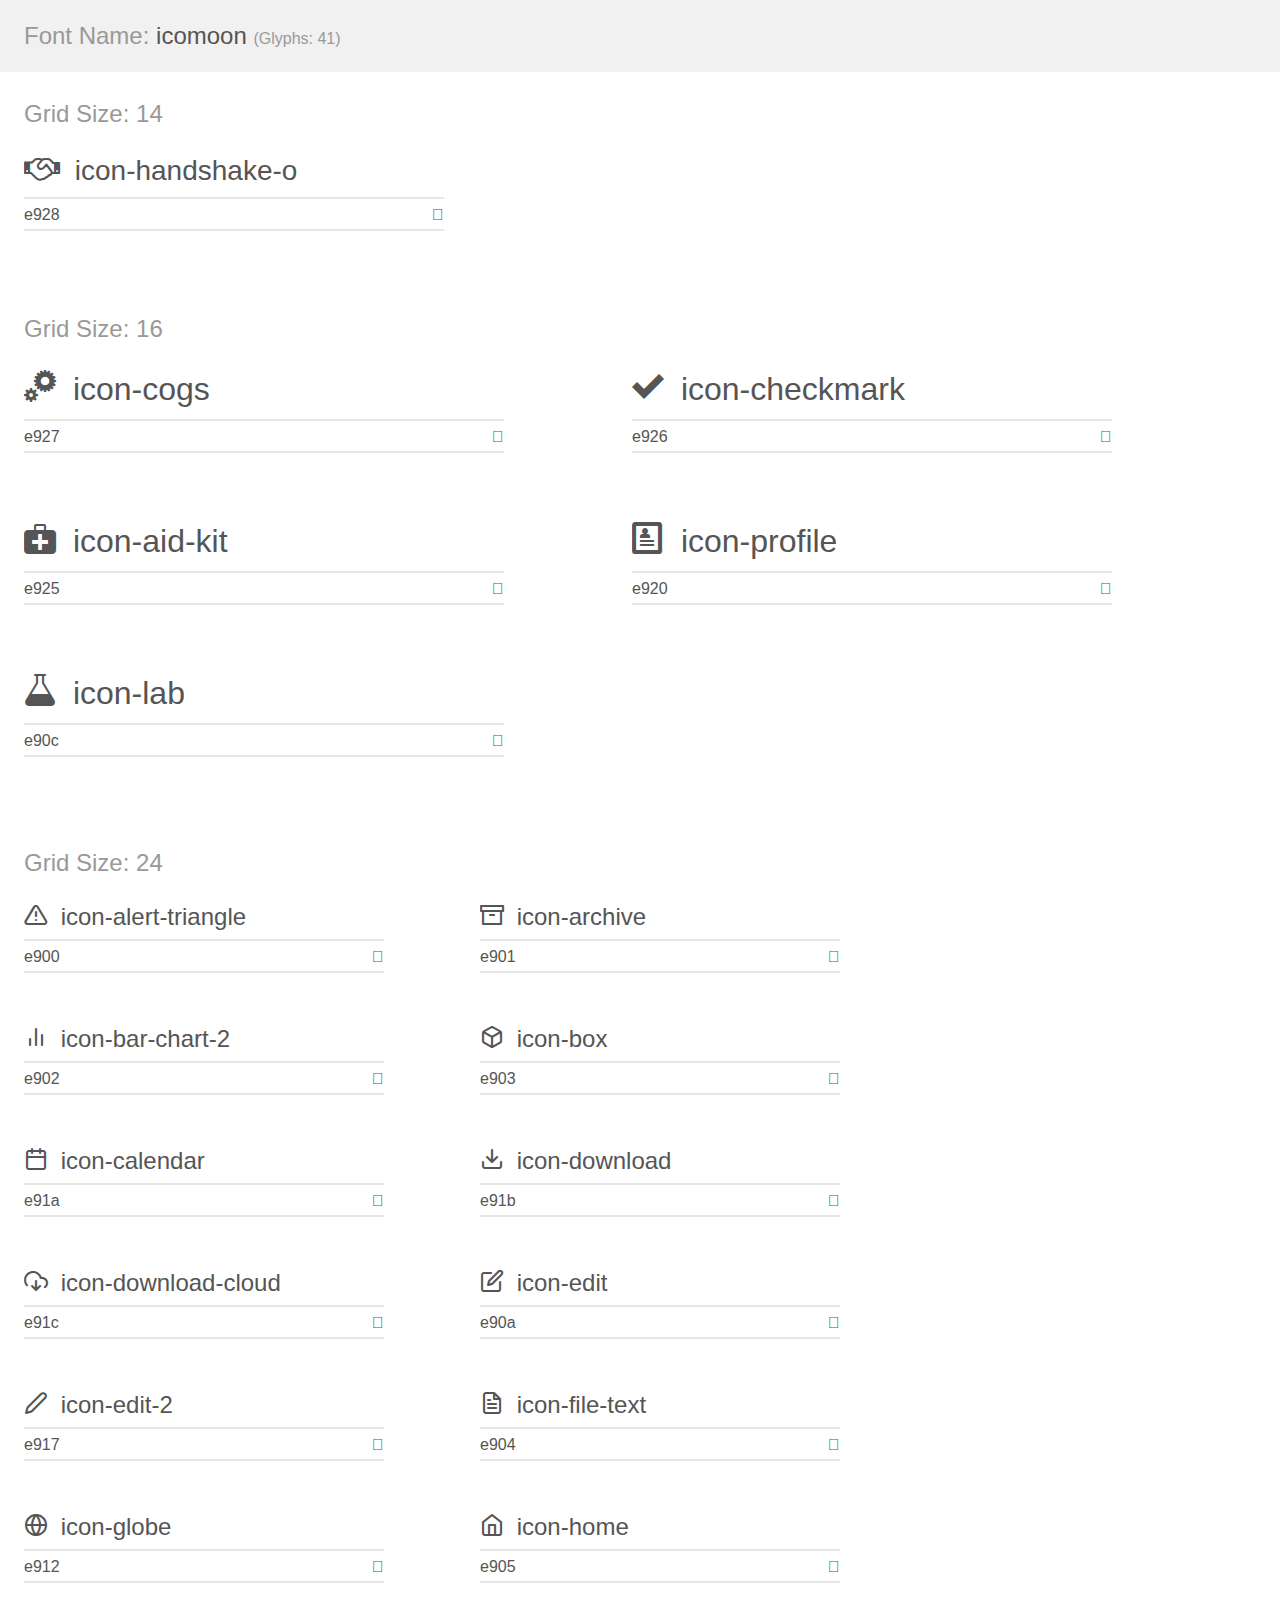
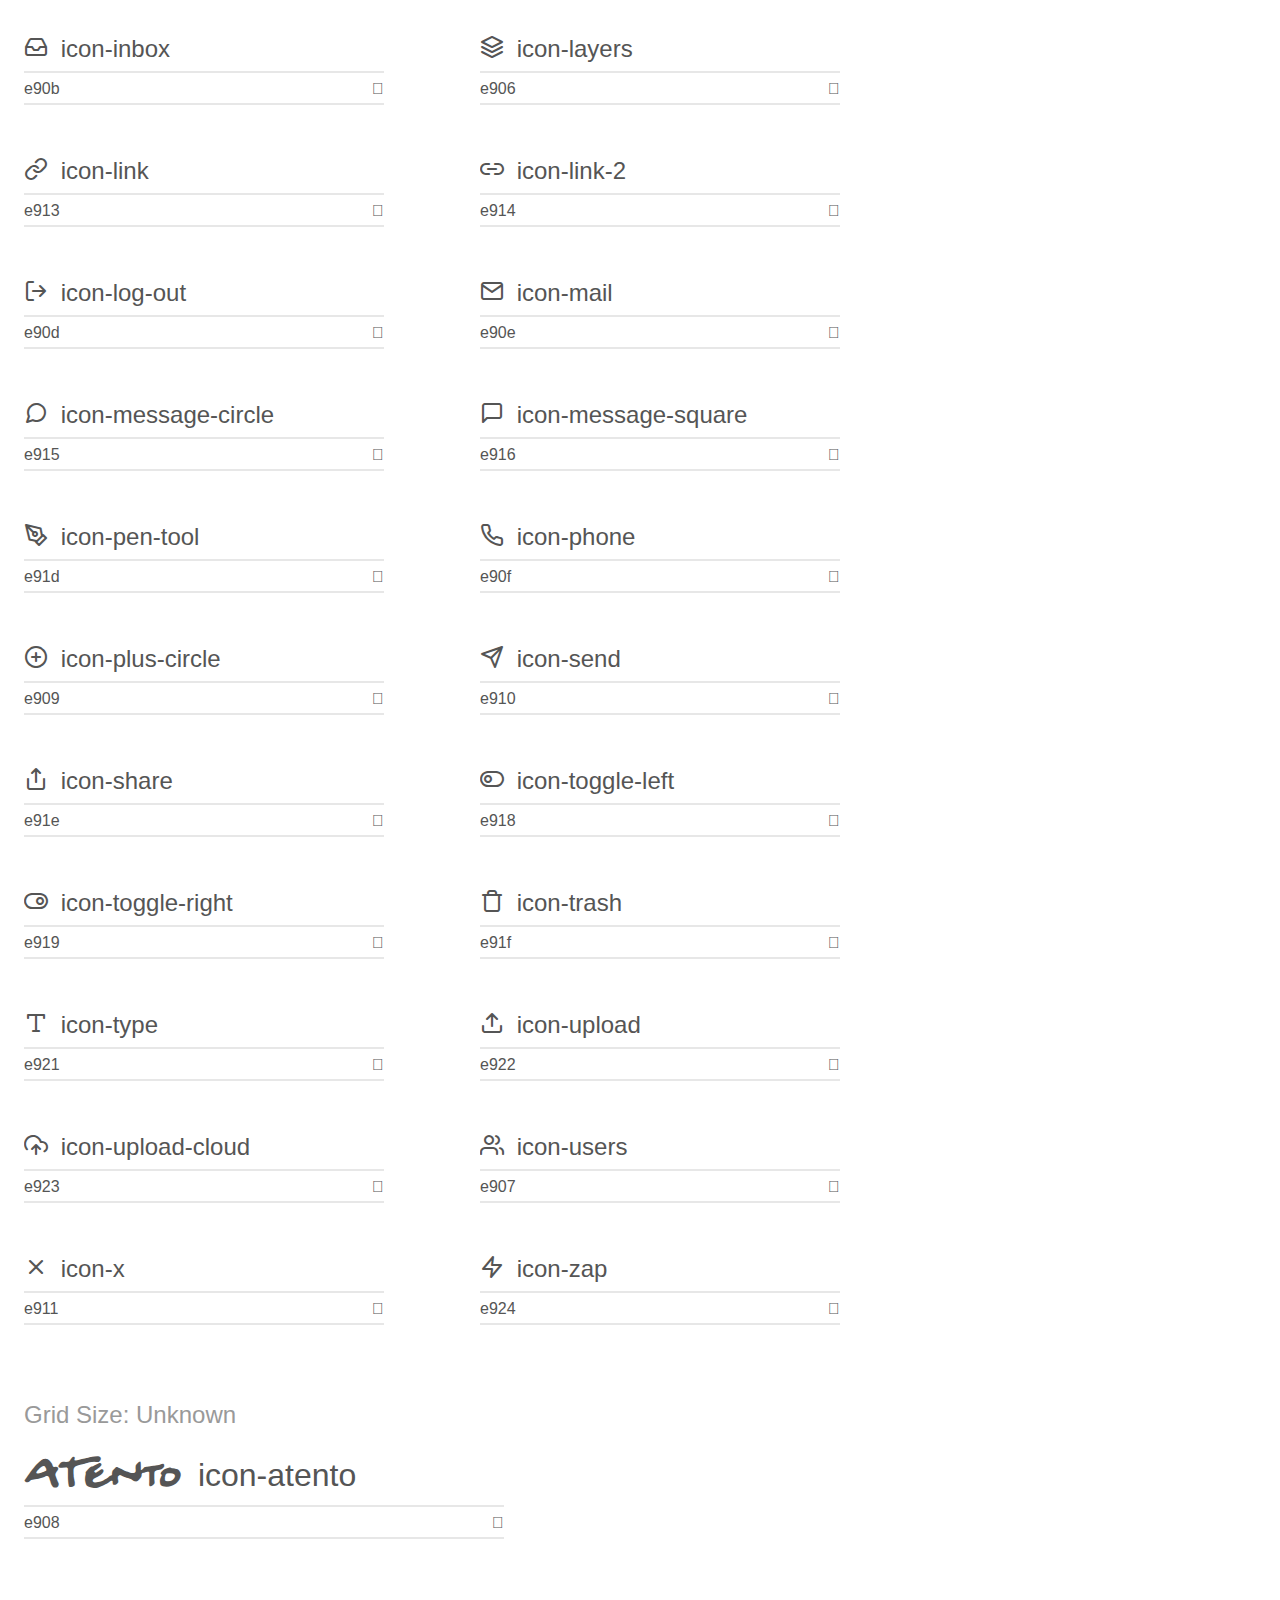
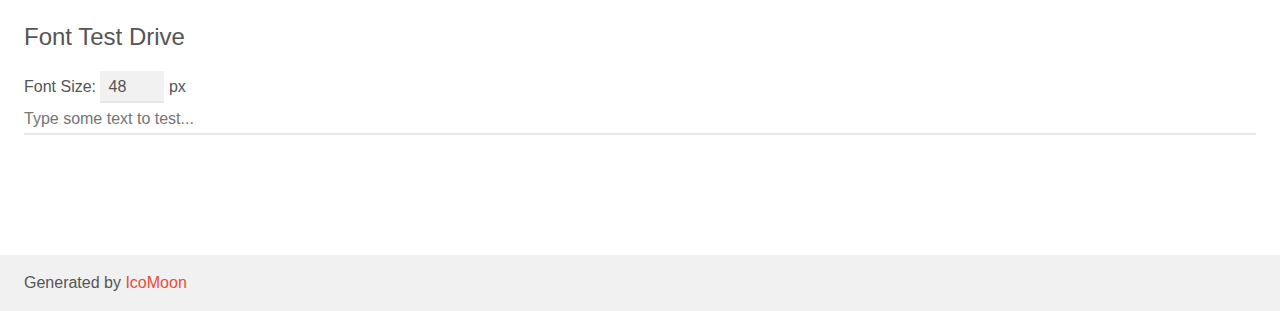
<file: Gisa.WebSite/wwwroot/css/icomoon/demo.html>
<!doctype html>
<html>
<head>
    <meta charset="utf-8">
    <title>IcoMoon Demo</title>
    <meta name="description" content="An Icon Font Generated By IcoMoon.io">
    <meta name="viewport" content="width=device-width, initial-scale=1">
    <link rel="stylesheet" href="demo-files/demo.css">
    <link rel="stylesheet" href="style.css"></head>
<body>
    <div class="bgc1 clearfix">
        <h1 class="mhmm mvm"><span class="fgc1">Font Name:</span> icomoon <small class="fgc1">(Glyphs:&nbsp;41)</small></h1>
    </div>
    <div class="clearfix mhl ptl">
        <h1 class="mvm mtn fgc1">Grid Size: 14</h1>
        <div class="glyph fs1">
            <div class="clearfix bshadow0 pbs">
                <span class="icon-handshake-o"></span>
                <span class="mls"> icon-handshake-o</span>
            </div>
            <fieldset class="fs0 size1of1 clearfix hidden-false">
                <input type="text" readonly value="e928" class="unit size1of2" />
                <input type="text" maxlength="1" readonly value="&#xe928;" class="unitRight size1of2 talign-right" />
            </fieldset>
            <div class="fs0 bshadow0 clearfix hidden-true">
                <span class="unit pvs fgc1">liga: </span>
                <input type="text" readonly value="" class="liga unitRight" />
            </div>
        </div>
    </div>
    <div class="clearfix mhl ptl">
        <h1 class="mvm mtn fgc1">Grid Size: 16</h1>
        <div class="glyph fs2">
            <div class="clearfix bshadow0 pbs">
                <span class="icon-cogs"></span>
                <span class="mls"> icon-cogs</span>
            </div>
            <fieldset class="fs0 size1of1 clearfix hidden-false">
                <input type="text" readonly value="e927" class="unit size1of2" />
                <input type="text" maxlength="1" readonly value="&#xe927;" class="unitRight size1of2 talign-right" />
            </fieldset>
            <div class="fs0 bshadow0 clearfix hidden-true">
                <span class="unit pvs fgc1">liga: </span>
                <input type="text" readonly value="" class="liga unitRight" />
            </div>
        </div>
        <div class="glyph fs2">
            <div class="clearfix bshadow0 pbs">
                <span class="icon-checkmark"></span>
                <span class="mls"> icon-checkmark</span>
            </div>
            <fieldset class="fs0 size1of1 clearfix hidden-false">
                <input type="text" readonly value="e926" class="unit size1of2" />
                <input type="text" maxlength="1" readonly value="&#xe926;" class="unitRight size1of2 talign-right" />
            </fieldset>
            <div class="fs0 bshadow0 clearfix hidden-true">
                <span class="unit pvs fgc1">liga: </span>
                <input type="text" readonly value="" class="liga unitRight" />
            </div>
        </div>
        <div class="glyph fs2">
            <div class="clearfix bshadow0 pbs">
                <span class="icon-aid-kit"></span>
                <span class="mls"> icon-aid-kit</span>
            </div>
            <fieldset class="fs0 size1of1 clearfix hidden-false">
                <input type="text" readonly value="e925" class="unit size1of2" />
                <input type="text" maxlength="1" readonly value="&#xe925;" class="unitRight size1of2 talign-right" />
            </fieldset>
            <div class="fs0 bshadow0 clearfix hidden-true">
                <span class="unit pvs fgc1">liga: </span>
                <input type="text" readonly value="" class="liga unitRight" />
            </div>
        </div>
        <div class="glyph fs2">
            <div class="clearfix bshadow0 pbs">
                <span class="icon-profile"></span>
                <span class="mls"> icon-profile</span>
            </div>
            <fieldset class="fs0 size1of1 clearfix hidden-false">
                <input type="text" readonly value="e920" class="unit size1of2" />
                <input type="text" maxlength="1" readonly value="&#xe920;" class="unitRight size1of2 talign-right" />
            </fieldset>
            <div class="fs0 bshadow0 clearfix hidden-true">
                <span class="unit pvs fgc1">liga: </span>
                <input type="text" readonly value="" class="liga unitRight" />
            </div>
        </div>
        <div class="glyph fs2">
            <div class="clearfix bshadow0 pbs">
                <span class="icon-lab"></span>
                <span class="mls"> icon-lab</span>
            </div>
            <fieldset class="fs0 size1of1 clearfix hidden-false">
                <input type="text" readonly value="e90c" class="unit size1of2" />
                <input type="text" maxlength="1" readonly value="&#xe90c;" class="unitRight size1of2 talign-right" />
            </fieldset>
            <div class="fs0 bshadow0 clearfix hidden-true">
                <span class="unit pvs fgc1">liga: </span>
                <input type="text" readonly value="" class="liga unitRight" />
            </div>
        </div>
    </div>
    <div class="clearfix mhl ptl">
        <h1 class="mvm mtn fgc1">Grid Size: 24</h1>
        <div class="glyph fs3">
            <div class="clearfix bshadow0 pbs">
                <span class="icon-alert-triangle"></span>
                <span class="mls"> icon-alert-triangle</span>
            </div>
            <fieldset class="fs0 size1of1 clearfix hidden-false">
                <input type="text" readonly value="e900" class="unit size1of2" />
                <input type="text" maxlength="1" readonly value="&#xe900;" class="unitRight size1of2 talign-right" />
            </fieldset>
            <div class="fs0 bshadow0 clearfix hidden-true">
                <span class="unit pvs fgc1">liga: </span>
                <input type="text" readonly value="" class="liga unitRight" />
            </div>
        </div>
        <div class="glyph fs3">
            <div class="clearfix bshadow0 pbs">
                <span class="icon-archive"></span>
                <span class="mls"> icon-archive</span>
            </div>
            <fieldset class="fs0 size1of1 clearfix hidden-false">
                <input type="text" readonly value="e901" class="unit size1of2" />
                <input type="text" maxlength="1" readonly value="&#xe901;" class="unitRight size1of2 talign-right" />
            </fieldset>
            <div class="fs0 bshadow0 clearfix hidden-true">
                <span class="unit pvs fgc1">liga: </span>
                <input type="text" readonly value="" class="liga unitRight" />
            </div>
        </div>
        <div class="glyph fs3">
            <div class="clearfix bshadow0 pbs">
                <span class="icon-bar-chart-2"></span>
                <span class="mls"> icon-bar-chart-2</span>
            </div>
            <fieldset class="fs0 size1of1 clearfix hidden-false">
                <input type="text" readonly value="e902" class="unit size1of2" />
                <input type="text" maxlength="1" readonly value="&#xe902;" class="unitRight size1of2 talign-right" />
            </fieldset>
            <div class="fs0 bshadow0 clearfix hidden-true">
                <span class="unit pvs fgc1">liga: </span>
                <input type="text" readonly value="" class="liga unitRight" />
            </div>
        </div>
        <div class="glyph fs3">
            <div class="clearfix bshadow0 pbs">
                <span class="icon-box"></span>
                <span class="mls"> icon-box</span>
            </div>
            <fieldset class="fs0 size1of1 clearfix hidden-false">
                <input type="text" readonly value="e903" class="unit size1of2" />
                <input type="text" maxlength="1" readonly value="&#xe903;" class="unitRight size1of2 talign-right" />
            </fieldset>
            <div class="fs0 bshadow0 clearfix hidden-true">
                <span class="unit pvs fgc1">liga: </span>
                <input type="text" readonly value="" class="liga unitRight" />
            </div>
        </div>
        <div class="glyph fs3">
            <div class="clearfix bshadow0 pbs">
                <span class="icon-calendar"></span>
                <span class="mls"> icon-calendar</span>
            </div>
            <fieldset class="fs0 size1of1 clearfix hidden-false">
                <input type="text" readonly value="e91a" class="unit size1of2" />
                <input type="text" maxlength="1" readonly value="&#xe91a;" class="unitRight size1of2 talign-right" />
            </fieldset>
            <div class="fs0 bshadow0 clearfix hidden-true">
                <span class="unit pvs fgc1">liga: </span>
                <input type="text" readonly value="" class="liga unitRight" />
            </div>
        </div>
        <div class="glyph fs3">
            <div class="clearfix bshadow0 pbs">
                <span class="icon-download"></span>
                <span class="mls"> icon-download</span>
            </div>
            <fieldset class="fs0 size1of1 clearfix hidden-false">
                <input type="text" readonly value="e91b" class="unit size1of2" />
                <input type="text" maxlength="1" readonly value="&#xe91b;" class="unitRight size1of2 talign-right" />
            </fieldset>
            <div class="fs0 bshadow0 clearfix hidden-true">
                <span class="unit pvs fgc1">liga: </span>
                <input type="text" readonly value="" class="liga unitRight" />
            </div>
        </div>
        <div class="glyph fs3">
            <div class="clearfix bshadow0 pbs">
                <span class="icon-download-cloud"></span>
                <span class="mls"> icon-download-cloud</span>
            </div>
            <fieldset class="fs0 size1of1 clearfix hidden-false">
                <input type="text" readonly value="e91c" class="unit size1of2" />
                <input type="text" maxlength="1" readonly value="&#xe91c;" class="unitRight size1of2 talign-right" />
            </fieldset>
            <div class="fs0 bshadow0 clearfix hidden-true">
                <span class="unit pvs fgc1">liga: </span>
                <input type="text" readonly value="" class="liga unitRight" />
            </div>
        </div>
        <div class="glyph fs3">
            <div class="clearfix bshadow0 pbs">
                <span class="icon-edit"></span>
                <span class="mls"> icon-edit</span>
            </div>
            <fieldset class="fs0 size1of1 clearfix hidden-false">
                <input type="text" readonly value="e90a" class="unit size1of2" />
                <input type="text" maxlength="1" readonly value="&#xe90a;" class="unitRight size1of2 talign-right" />
            </fieldset>
            <div class="fs0 bshadow0 clearfix hidden-true">
                <span class="unit pvs fgc1">liga: </span>
                <input type="text" readonly value="" class="liga unitRight" />
            </div>
        </div>
        <div class="glyph fs3">
            <div class="clearfix bshadow0 pbs">
                <span class="icon-edit-2"></span>
                <span class="mls"> icon-edit-2</span>
            </div>
            <fieldset class="fs0 size1of1 clearfix hidden-false">
                <input type="text" readonly value="e917" class="unit size1of2" />
                <input type="text" maxlength="1" readonly value="&#xe917;" class="unitRight size1of2 talign-right" />
            </fieldset>
            <div class="fs0 bshadow0 clearfix hidden-true">
                <span class="unit pvs fgc1">liga: </span>
                <input type="text" readonly value="" class="liga unitRight" />
            </div>
        </div>
        <div class="glyph fs3">
            <div class="clearfix bshadow0 pbs">
                <span class="icon-file-text"></span>
                <span class="mls"> icon-file-text</span>
            </div>
            <fieldset class="fs0 size1of1 clearfix hidden-false">
                <input type="text" readonly value="e904" class="unit size1of2" />
                <input type="text" maxlength="1" readonly value="&#xe904;" class="unitRight size1of2 talign-right" />
            </fieldset>
            <div class="fs0 bshadow0 clearfix hidden-true">
                <span class="unit pvs fgc1">liga: </span>
                <input type="text" readonly value="" class="liga unitRight" />
            </div>
        </div>
        <div class="glyph fs3">
            <div class="clearfix bshadow0 pbs">
                <span class="icon-globe"></span>
                <span class="mls"> icon-globe</span>
            </div>
            <fieldset class="fs0 size1of1 clearfix hidden-false">
                <input type="text" readonly value="e912" class="unit size1of2" />
                <input type="text" maxlength="1" readonly value="&#xe912;" class="unitRight size1of2 talign-right" />
            </fieldset>
            <div class="fs0 bshadow0 clearfix hidden-true">
                <span class="unit pvs fgc1">liga: </span>
                <input type="text" readonly value="" class="liga unitRight" />
            </div>
        </div>
        <div class="glyph fs3">
            <div class="clearfix bshadow0 pbs">
                <span class="icon-home"></span>
                <span class="mls"> icon-home</span>
            </div>
            <fieldset class="fs0 size1of1 clearfix hidden-false">
                <input type="text" readonly value="e905" class="unit size1of2" />
                <input type="text" maxlength="1" readonly value="&#xe905;" class="unitRight size1of2 talign-right" />
            </fieldset>
            <div class="fs0 bshadow0 clearfix hidden-true">
                <span class="unit pvs fgc1">liga: </span>
                <input type="text" readonly value="" class="liga unitRight" />
            </div>
        </div>
        <div class="glyph fs3">
            <div class="clearfix bshadow0 pbs">
                <span class="icon-inbox"></span>
                <span class="mls"> icon-inbox</span>
            </div>
            <fieldset class="fs0 size1of1 clearfix hidden-false">
                <input type="text" readonly value="e90b" class="unit size1of2" />
                <input type="text" maxlength="1" readonly value="&#xe90b;" class="unitRight size1of2 talign-right" />
            </fieldset>
            <div class="fs0 bshadow0 clearfix hidden-true">
                <span class="unit pvs fgc1">liga: </span>
                <input type="text" readonly value="" class="liga unitRight" />
            </div>
        </div>
        <div class="glyph fs3">
            <div class="clearfix bshadow0 pbs">
                <span class="icon-layers"></span>
                <span class="mls"> icon-layers</span>
            </div>
            <fieldset class="fs0 size1of1 clearfix hidden-false">
                <input type="text" readonly value="e906" class="unit size1of2" />
                <input type="text" maxlength="1" readonly value="&#xe906;" class="unitRight size1of2 talign-right" />
            </fieldset>
            <div class="fs0 bshadow0 clearfix hidden-true">
                <span class="unit pvs fgc1">liga: </span>
                <input type="text" readonly value="" class="liga unitRight" />
            </div>
        </div>
        <div class="glyph fs3">
            <div class="clearfix bshadow0 pbs">
                <span class="icon-link"></span>
                <span class="mls"> icon-link</span>
            </div>
            <fieldset class="fs0 size1of1 clearfix hidden-false">
                <input type="text" readonly value="e913" class="unit size1of2" />
                <input type="text" maxlength="1" readonly value="&#xe913;" class="unitRight size1of2 talign-right" />
            </fieldset>
            <div class="fs0 bshadow0 clearfix hidden-true">
                <span class="unit pvs fgc1">liga: </span>
                <input type="text" readonly value="" class="liga unitRight" />
            </div>
        </div>
        <div class="glyph fs3">
            <div class="clearfix bshadow0 pbs">
                <span class="icon-link-2"></span>
                <span class="mls"> icon-link-2</span>
            </div>
            <fieldset class="fs0 size1of1 clearfix hidden-false">
                <input type="text" readonly value="e914" class="unit size1of2" />
                <input type="text" maxlength="1" readonly value="&#xe914;" class="unitRight size1of2 talign-right" />
            </fieldset>
            <div class="fs0 bshadow0 clearfix hidden-true">
                <span class="unit pvs fgc1">liga: </span>
                <input type="text" readonly value="" class="liga unitRight" />
            </div>
        </div>
        <div class="glyph fs3">
            <div class="clearfix bshadow0 pbs">
                <span class="icon-log-out"></span>
                <span class="mls"> icon-log-out</span>
            </div>
            <fieldset class="fs0 size1of1 clearfix hidden-false">
                <input type="text" readonly value="e90d" class="unit size1of2" />
                <input type="text" maxlength="1" readonly value="&#xe90d;" class="unitRight size1of2 talign-right" />
            </fieldset>
            <div class="fs0 bshadow0 clearfix hidden-true">
                <span class="unit pvs fgc1">liga: </span>
                <input type="text" readonly value="" class="liga unitRight" />
            </div>
        </div>
        <div class="glyph fs3">
            <div class="clearfix bshadow0 pbs">
                <span class="icon-mail"></span>
                <span class="mls"> icon-mail</span>
            </div>
            <fieldset class="fs0 size1of1 clearfix hidden-false">
                <input type="text" readonly value="e90e" class="unit size1of2" />
                <input type="text" maxlength="1" readonly value="&#xe90e;" class="unitRight size1of2 talign-right" />
            </fieldset>
            <div class="fs0 bshadow0 clearfix hidden-true">
                <span class="unit pvs fgc1">liga: </span>
                <input type="text" readonly value="" class="liga unitRight" />
            </div>
        </div>
        <div class="glyph fs3">
            <div class="clearfix bshadow0 pbs">
                <span class="icon-message-circle"></span>
                <span class="mls"> icon-message-circle</span>
            </div>
            <fieldset class="fs0 size1of1 clearfix hidden-false">
                <input type="text" readonly value="e915" class="unit size1of2" />
                <input type="text" maxlength="1" readonly value="&#xe915;" class="unitRight size1of2 talign-right" />
            </fieldset>
            <div class="fs0 bshadow0 clearfix hidden-true">
                <span class="unit pvs fgc1">liga: </span>
                <input type="text" readonly value="" class="liga unitRight" />
            </div>
        </div>
        <div class="glyph fs3">
            <div class="clearfix bshadow0 pbs">
                <span class="icon-message-square"></span>
                <span class="mls"> icon-message-square</span>
            </div>
            <fieldset class="fs0 size1of1 clearfix hidden-false">
                <input type="text" readonly value="e916" class="unit size1of2" />
                <input type="text" maxlength="1" readonly value="&#xe916;" class="unitRight size1of2 talign-right" />
            </fieldset>
            <div class="fs0 bshadow0 clearfix hidden-true">
                <span class="unit pvs fgc1">liga: </span>
                <input type="text" readonly value="" class="liga unitRight" />
            </div>
        </div>
        <div class="glyph fs3">
            <div class="clearfix bshadow0 pbs">
                <span class="icon-pen-tool"></span>
                <span class="mls"> icon-pen-tool</span>
            </div>
            <fieldset class="fs0 size1of1 clearfix hidden-false">
                <input type="text" readonly value="e91d" class="unit size1of2" />
                <input type="text" maxlength="1" readonly value="&#xe91d;" class="unitRight size1of2 talign-right" />
            </fieldset>
            <div class="fs0 bshadow0 clearfix hidden-true">
                <span class="unit pvs fgc1">liga: </span>
                <input type="text" readonly value="" class="liga unitRight" />
            </div>
        </div>
        <div class="glyph fs3">
            <div class="clearfix bshadow0 pbs">
                <span class="icon-phone"></span>
                <span class="mls"> icon-phone</span>
            </div>
            <fieldset class="fs0 size1of1 clearfix hidden-false">
                <input type="text" readonly value="e90f" class="unit size1of2" />
                <input type="text" maxlength="1" readonly value="&#xe90f;" class="unitRight size1of2 talign-right" />
            </fieldset>
            <div class="fs0 bshadow0 clearfix hidden-true">
                <span class="unit pvs fgc1">liga: </span>
                <input type="text" readonly value="" class="liga unitRight" />
            </div>
        </div>
        <div class="glyph fs3">
            <div class="clearfix bshadow0 pbs">
                <span class="icon-plus-circle"></span>
                <span class="mls"> icon-plus-circle</span>
            </div>
            <fieldset class="fs0 size1of1 clearfix hidden-false">
                <input type="text" readonly value="e909" class="unit size1of2" />
                <input type="text" maxlength="1" readonly value="&#xe909;" class="unitRight size1of2 talign-right" />
            </fieldset>
            <div class="fs0 bshadow0 clearfix hidden-true">
                <span class="unit pvs fgc1">liga: </span>
                <input type="text" readonly value="" class="liga unitRight" />
            </div>
        </div>
        <div class="glyph fs3">
            <div class="clearfix bshadow0 pbs">
                <span class="icon-send"></span>
                <span class="mls"> icon-send</span>
            </div>
            <fieldset class="fs0 size1of1 clearfix hidden-false">
                <input type="text" readonly value="e910" class="unit size1of2" />
                <input type="text" maxlength="1" readonly value="&#xe910;" class="unitRight size1of2 talign-right" />
            </fieldset>
            <div class="fs0 bshadow0 clearfix hidden-true">
                <span class="unit pvs fgc1">liga: </span>
                <input type="text" readonly value="" class="liga unitRight" />
            </div>
        </div>
        <div class="glyph fs3">
            <div class="clearfix bshadow0 pbs">
                <span class="icon-share"></span>
                <span class="mls"> icon-share</span>
            </div>
            <fieldset class="fs0 size1of1 clearfix hidden-false">
                <input type="text" readonly value="e91e" class="unit size1of2" />
                <input type="text" maxlength="1" readonly value="&#xe91e;" class="unitRight size1of2 talign-right" />
            </fieldset>
            <div class="fs0 bshadow0 clearfix hidden-true">
                <span class="unit pvs fgc1">liga: </span>
                <input type="text" readonly value="" class="liga unitRight" />
            </div>
        </div>
        <div class="glyph fs3">
            <div class="clearfix bshadow0 pbs">
                <span class="icon-toggle-left"></span>
                <span class="mls"> icon-toggle-left</span>
            </div>
            <fieldset class="fs0 size1of1 clearfix hidden-false">
                <input type="text" readonly value="e918" class="unit size1of2" />
                <input type="text" maxlength="1" readonly value="&#xe918;" class="unitRight size1of2 talign-right" />
            </fieldset>
            <div class="fs0 bshadow0 clearfix hidden-true">
                <span class="unit pvs fgc1">liga: </span>
                <input type="text" readonly value="" class="liga unitRight" />
            </div>
        </div>
        <div class="glyph fs3">
            <div class="clearfix bshadow0 pbs">
                <span class="icon-toggle-right"></span>
                <span class="mls"> icon-toggle-right</span>
            </div>
            <fieldset class="fs0 size1of1 clearfix hidden-false">
                <input type="text" readonly value="e919" class="unit size1of2" />
                <input type="text" maxlength="1" readonly value="&#xe919;" class="unitRight size1of2 talign-right" />
            </fieldset>
            <div class="fs0 bshadow0 clearfix hidden-true">
                <span class="unit pvs fgc1">liga: </span>
                <input type="text" readonly value="" class="liga unitRight" />
            </div>
        </div>
        <div class="glyph fs3">
            <div class="clearfix bshadow0 pbs">
                <span class="icon-trash"></span>
                <span class="mls"> icon-trash</span>
            </div>
            <fieldset class="fs0 size1of1 clearfix hidden-false">
                <input type="text" readonly value="e91f" class="unit size1of2" />
                <input type="text" maxlength="1" readonly value="&#xe91f;" class="unitRight size1of2 talign-right" />
            </fieldset>
            <div class="fs0 bshadow0 clearfix hidden-true">
                <span class="unit pvs fgc1">liga: </span>
                <input type="text" readonly value="" class="liga unitRight" />
            </div>
        </div>
        <div class="glyph fs3">
            <div class="clearfix bshadow0 pbs">
                <span class="icon-type"></span>
                <span class="mls"> icon-type</span>
            </div>
            <fieldset class="fs0 size1of1 clearfix hidden-false">
                <input type="text" readonly value="e921" class="unit size1of2" />
                <input type="text" maxlength="1" readonly value="&#xe921;" class="unitRight size1of2 talign-right" />
            </fieldset>
            <div class="fs0 bshadow0 clearfix hidden-true">
                <span class="unit pvs fgc1">liga: </span>
                <input type="text" readonly value="" class="liga unitRight" />
            </div>
        </div>
        <div class="glyph fs3">
            <div class="clearfix bshadow0 pbs">
                <span class="icon-upload"></span>
                <span class="mls"> icon-upload</span>
            </div>
            <fieldset class="fs0 size1of1 clearfix hidden-false">
                <input type="text" readonly value="e922" class="unit size1of2" />
                <input type="text" maxlength="1" readonly value="&#xe922;" class="unitRight size1of2 talign-right" />
            </fieldset>
            <div class="fs0 bshadow0 clearfix hidden-true">
                <span class="unit pvs fgc1">liga: </span>
                <input type="text" readonly value="" class="liga unitRight" />
            </div>
        </div>
        <div class="glyph fs3">
            <div class="clearfix bshadow0 pbs">
                <span class="icon-upload-cloud"></span>
                <span class="mls"> icon-upload-cloud</span>
            </div>
            <fieldset class="fs0 size1of1 clearfix hidden-false">
                <input type="text" readonly value="e923" class="unit size1of2" />
                <input type="text" maxlength="1" readonly value="&#xe923;" class="unitRight size1of2 talign-right" />
            </fieldset>
            <div class="fs0 bshadow0 clearfix hidden-true">
                <span class="unit pvs fgc1">liga: </span>
                <input type="text" readonly value="" class="liga unitRight" />
            </div>
        </div>
        <div class="glyph fs3">
            <div class="clearfix bshadow0 pbs">
                <span class="icon-users"></span>
                <span class="mls"> icon-users</span>
            </div>
            <fieldset class="fs0 size1of1 clearfix hidden-false">
                <input type="text" readonly value="e907" class="unit size1of2" />
                <input type="text" maxlength="1" readonly value="&#xe907;" class="unitRight size1of2 talign-right" />
            </fieldset>
            <div class="fs0 bshadow0 clearfix hidden-true">
                <span class="unit pvs fgc1">liga: </span>
                <input type="text" readonly value="" class="liga unitRight" />
            </div>
        </div>
        <div class="glyph fs3">
            <div class="clearfix bshadow0 pbs">
                <span class="icon-x"></span>
                <span class="mls"> icon-x</span>
            </div>
            <fieldset class="fs0 size1of1 clearfix hidden-false">
                <input type="text" readonly value="e911" class="unit size1of2" />
                <input type="text" maxlength="1" readonly value="&#xe911;" class="unitRight size1of2 talign-right" />
            </fieldset>
            <div class="fs0 bshadow0 clearfix hidden-true">
                <span class="unit pvs fgc1">liga: </span>
                <input type="text" readonly value="" class="liga unitRight" />
            </div>
        </div>
        <div class="glyph fs3">
            <div class="clearfix bshadow0 pbs">
                <span class="icon-zap"></span>
                <span class="mls"> icon-zap</span>
            </div>
            <fieldset class="fs0 size1of1 clearfix hidden-false">
                <input type="text" readonly value="e924" class="unit size1of2" />
                <input type="text" maxlength="1" readonly value="&#xe924;" class="unitRight size1of2 talign-right" />
            </fieldset>
            <div class="fs0 bshadow0 clearfix hidden-true">
                <span class="unit pvs fgc1">liga: </span>
                <input type="text" readonly value="" class="liga unitRight" />
            </div>
        </div>
    </div>
    <div class="clearfix mhl ptl">
        <h1 class="mvm mtn fgc1">Grid Size: Unknown</h1>
        <div class="glyph fs4">
            <div class="clearfix bshadow0 pbs">
                <span class="icon-atento"></span>
                <span class="mls"> icon-atento</span>
            </div>
            <fieldset class="fs0 size1of1 clearfix hidden-false">
                <input type="text" readonly value="e908" class="unit size1of2" />
                <input type="text" maxlength="1" readonly value="&#xe908;" class="unitRight size1of2 talign-right" />
            </fieldset>
            <div class="fs0 bshadow0 clearfix hidden-true">
                <span class="unit pvs fgc1">liga: </span>
                <input type="text" readonly value="" class="liga unitRight" />
            </div>
        </div>
    </div>

    <!--[if gt IE 8]><!-->
    <div class="mhl clearfix mbl">
        <h1>Font Test Drive</h1>
        <label>
            Font Size: <input id="fontSize" type="number" class="textbox0 mbm"
            min="8" value="48" />
            px
        </label>
        <input id="testText" type="text" class="phl size1of1 mvl"
        placeholder="Type some text to test..." value=""/>
        <div id="testDrive" class="icon-" style="font-family: icomoon">&nbsp;
        </div>
    </div>
    <!--<![endif]-->
    <div class="bgc1 clearfix">
        <p class="mhl">Generated by <a href="https://icomoon.io/app">IcoMoon</a></p>
    </div>

    <script src="demo-files/demo.js"></script>
</body>
</html>
</file>
<file: Gisa.WebSite/wwwroot/css/icomoon/demo-files/demo.css>
body {
  padding: 0;
  margin: 0;
  font-family: sans-serif;
  font-size: 1em;
  line-height: 1.5;
  color: #555;
  background: #fff;
}
h1 {
  font-size: 1.5em;
  font-weight: normal;
}
small {
  font-size: .66666667em;
}
a {
  color: #e74c3c;
  text-decoration: none;
}
a:hover, a:focus {
  box-shadow: 0 1px #e74c3c;
}
.bshadow0, input {
  box-shadow: inset 0 -2px #e7e7e7;
}
input:hover {
  box-shadow: inset 0 -2px #ccc;
}
input, fieldset {
  font-family: sans-serif;
  font-size: 1em;
  margin: 0;
  padding: 0;
  border: 0;
}
input {
  color: inherit;
  line-height: 1.5;
  height: 1.5em;
  padding: .25em 0;
}
input:focus {
  outline: none;
  box-shadow: inset 0 -2px #449fdb;
}
.glyph {
  font-size: 16px;
  width: 15em;
  padding-bottom: 1em;
  margin-right: 4em;
  margin-bottom: 1em;
  float: left;
  overflow: hidden;
}
.liga {
  width: 80%;
  width: calc(100% - 2.5em);
}
.talign-right {
  text-align: right;
}
.talign-center {
  text-align: center;
}
.bgc1 {
  background: #f1f1f1;
}
.fgc1 {
  color: #999;
}
.fgc0 {
  color: #000;
}
p {
  margin-top: 1em;
  margin-bottom: 1em;
}
.mvm {
  margin-top: .75em;
  margin-bottom: .75em;
}
.mtn {
  margin-top: 0;
}
.mtl, .mal {
  margin-top: 1.5em;
}
.mbl, .mal {
  margin-bottom: 1.5em;
}
.mal, .mhl {
  margin-left: 1.5em;
  margin-right: 1.5em;
}
.mhmm {
  margin-left: 1em;
  margin-right: 1em;
}
.mls {
  margin-left: .25em;
}
.ptl {
  padding-top: 1.5em;
}
.pbs, .pvs {
  padding-bottom: .25em;
}
.pvs, .pts {
  padding-top: .25em;
}
.unit {
  float: left;
}
.unitRight {
  float: right;
}
.size1of2 {
  width: 50%;
}
.size1of1 {
  width: 100%;
}
.clearfix:before, .clearfix:after {
  content: " ";
  display: table;
}
.clearfix:after {
  clear: both;
}
.hidden-true {
  display: none;
}
.textbox0 {
  width: 3em;
  background: #f1f1f1;
  padding: .25em .5em;
  line-height: 1.5;
  height: 1.5em;
}
#testDrive {
  display: block;
  padding-top: 24px;
  line-height: 1.5;
}
.fs0 {
  font-size: 16px;
}
.fs1 {
  font-size: 28px;
}
.fs2 {
  font-size: 32px;
}
.fs3 {
  font-size: 24px;
}
.fs4 {
  font-size: 32px;
}
</file>
<file: Gisa.WebSite/wwwroot/css/icomoon/style.css>
@font-face {
  font-family: 'icomoon';
  src:  url('fonts/icomoon.eot?7ue0vd');
  src:  url('fonts/icomoon.eot?7ue0vd#iefix') format('embedded-opentype'),
    url('fonts/icomoon.ttf?7ue0vd') format('truetype'),
    url('fonts/icomoon.woff?7ue0vd') format('woff'),
    url('fonts/icomoon.svg?7ue0vd#icomoon') format('svg');
  font-weight: normal;
  font-style: normal;
  font-display: block;
}

[class^="icon-"], [class*=" icon-"] {
  /* use !important to prevent issues with browser extensions that change fonts */
  font-family: 'icomoon' !important;
  speak: never;
  font-style: normal;
  font-weight: normal;
  font-variant: normal;
  text-transform: none;
  line-height: 1;

  /* Better Font Rendering =========== */
  -webkit-font-smoothing: antialiased;
  -moz-osx-font-smoothing: grayscale;
}

.icon-handshake-o:before {
  content: "\e928";
}
.icon-cogs:before {
  content: "\e927";
}
.icon-checkmark:before {
  content: "\e926";
}
.icon-aid-kit:before {
  content: "\e925";
}
.icon-profile:before {
  content: "\e920";
}
.icon-lab:before {
  content: "\e90c";
}
.icon-alert-triangle:before {
  content: "\e900";
}
.icon-archive:before {
  content: "\e901";
}
.icon-bar-chart-2:before {
  content: "\e902";
}
.icon-box:before {
  content: "\e903";
}
.icon-calendar:before {
  content: "\e91a";
}
.icon-download:before {
  content: "\e91b";
}
.icon-download-cloud:before {
  content: "\e91c";
}
.icon-edit:before {
  content: "\e90a";
}
.icon-edit-2:before {
  content: "\e917";
}
.icon-file-text:before {
  content: "\e904";
}
.icon-globe:before {
  content: "\e912";
}
.icon-home:before {
  content: "\e905";
}
.icon-inbox:before {
  content: "\e90b";
}
.icon-layers:before {
  content: "\e906";
}
.icon-link:before {
  content: "\e913";
}
.icon-link-2:before {
  content: "\e914";
}
.icon-log-out:before {
  content: "\e90d";
}
.icon-mail:before {
  content: "\e90e";
}
.icon-message-circle:before {
  content: "\e915";
}
.icon-message-square:before {
  content: "\e916";
}
.icon-pen-tool:before {
  content: "\e91d";
}
.icon-phone:before {
  content: "\e90f";
}
.icon-plus-circle:before {
  content: "\e909";
}
.icon-send:before {
  content: "\e910";
}
.icon-share:before {
  content: "\e91e";
}
.icon-toggle-left:before {
  content: "\e918";
}
.icon-toggle-right:before {
  content: "\e919";
}
.icon-trash:before {
  content: "\e91f";
}
.icon-type:before {
  content: "\e921";
}
.icon-upload:before {
  content: "\e922";
}
.icon-upload-cloud:before {
  content: "\e923";
}
.icon-users:before {
  content: "\e907";
}
.icon-x:before {
  content: "\e911";
}
.icon-zap:before {
  content: "\e924";
}
.icon-atento:before {
  content: "\e908";
}
</file>
